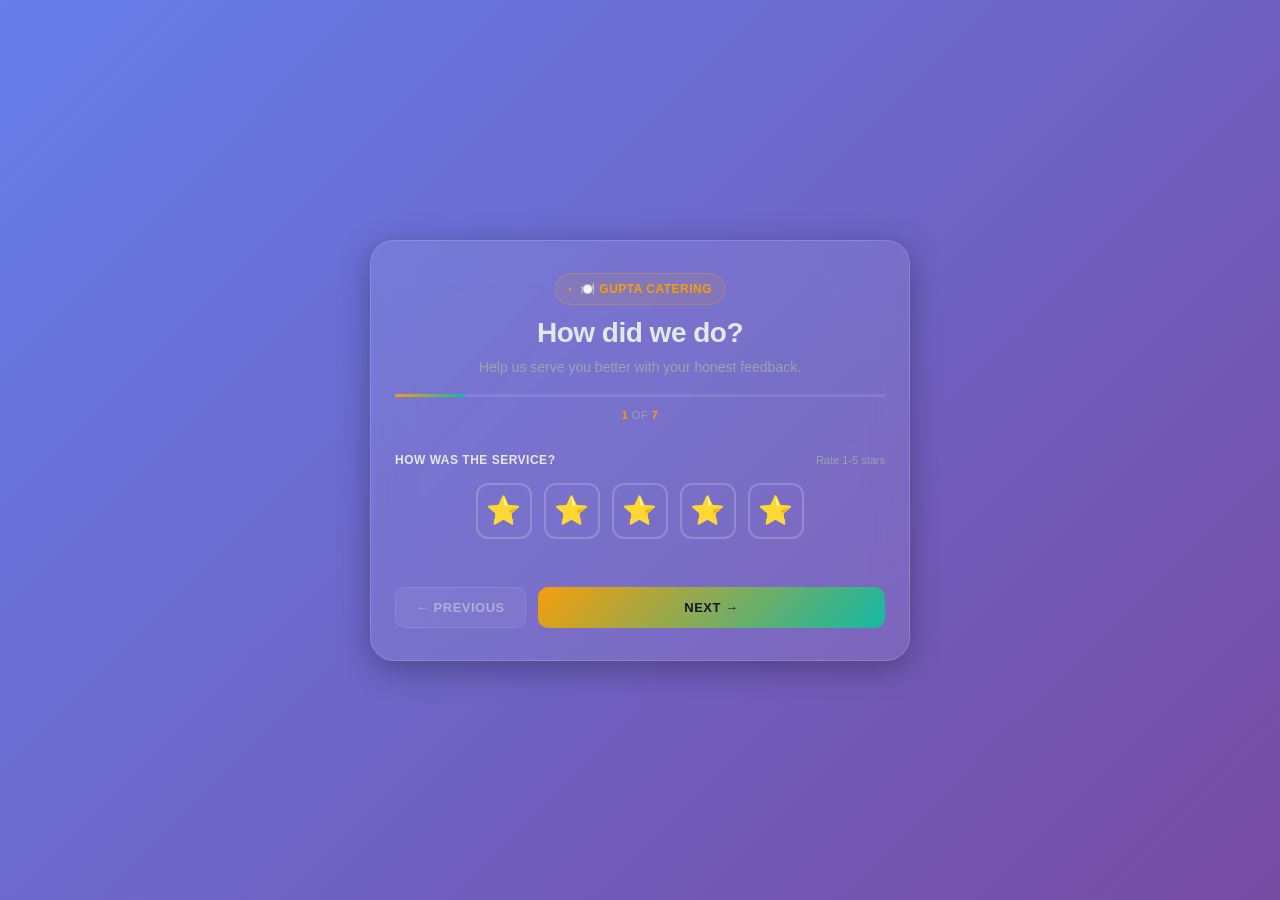
<file: review.html>
<!DOCTYPE html>
<html lang="en">
<head>
  <meta charset="UTF-8" />
  <meta name="viewport" content="width=device-width, initial-scale=1.0" />
  <title>Gupta Catering – Event Feedback</title>
  <link rel="stylesheet" href="https://cdnjs.cloudflare.com/ajax/libs/font-awesome/6.4.0/css/all.min.css" />
  <style>
    * {
      margin: 0;
      padding: 0;
      box-sizing: border-box;
    }

    :root {
      --primary-gold: #f59e0b;
      --primary-dark: #1f2937;
      --primary-light: #f3f4f6;
      --accent-teal: #14b8a6;
      --text-dark: #111827;
      --text-light: #e5e7eb;
      --text-muted: #9ca3af;
      --bg-dark: #0f172a;
      --glass-bg: rgba(255, 255, 255, 0.08);
      --glass-border: rgba(255, 255, 255, 0.15);
      --success-green: #10b981;
      --danger-red: #ef4444;
    }

    body {
      font-family: "Inter", -apple-system, BlinkMacSystemFont, "Segoe UI", sans-serif;
      background: linear-gradient(135deg, #667eea 0%, #764ba2 100%);
      min-height: 100vh;
      display: flex;
      align-items: center;
      justify-content: center;
      padding: 16px;
      color: var(--text-dark);
    }

    .container {
      width: 100%;
      max-width: 540px;
    }

    /* Glassmorphism Card */
    .card {
      background: var(--glass-bg);
      backdrop-filter: blur(20px);
      border: 1px solid var(--glass-border);
      border-radius: 24px;
      padding: 32px 24px;
      box-shadow: 0 8px 32px rgba(0, 0, 0, 0.3);
      animation: slideUp 0.5s ease-out;
    }

    @keyframes slideUp {
      from {
        opacity: 0;
        transform: translateY(20px);
      }
      to {
        opacity: 1;
        transform: translateY(0);
      }
    }

    /* Header */
    .header {
      text-align: center;
      margin-bottom: 32px;
    }

    .logo-badge {
      display: inline-flex;
      align-items: center;
      gap: 8px;
      background: rgba(245, 158, 11, 0.1);
      border: 1px solid rgba(245, 158, 11, 0.3);
      padding: 8px 12px;
      border-radius: 999px;
      font-size: 12px;
      font-weight: 600;
      color: var(--primary-gold);
      text-transform: uppercase;
      letter-spacing: 0.5px;
      margin-bottom: 12px;
    }

    .logo-badge::before {
      content: "●";
      color: var(--primary-gold);
      font-size: 6px;
      animation: pulse 2s ease-in-out infinite;
    }

    @keyframes pulse {
      0%, 100% { opacity: 1; }
      50% { opacity: 0.5; }
    }

    .header h1 {
      font-size: 28px;
      font-weight: 700;
      color: var(--text-light);
      margin-bottom: 8px;
      letter-spacing: -0.5px;
    }

    .header p {
      color: var(--text-muted);
      font-size: 14px;
      line-height: 1.5;
    }

    .progress-bar {
      width: 100%;
      height: 3px;
      background: rgba(255, 255, 255, 0.1);
      border-radius: 999px;
      margin-top: 16px;
      overflow: hidden;
    }

    .progress-fill {
      height: 100%;
      background: linear-gradient(90deg, var(--primary-gold), var(--accent-teal));
      transition: width 0.3s ease;
    }

    .step-counter {
      font-size: 11px;
      color: var(--text-muted);
      text-transform: uppercase;
      letter-spacing: 0.5px;
      margin-top: 12px;
    }

    .step-counter strong {
      color: var(--primary-gold);
    }

    /* Form Container */
    form {
      display: flex;
      flex-direction: column;
      gap: 24px;
    }

    /* Steps */
    .step {
      display: none;
      animation: fadeIn 0.3s ease-out;
    }

    .step.active {
      display: block;
    }

    @keyframes fadeIn {
      from {
        opacity: 0;
        transform: translateY(10px);
      }
      to {
        opacity: 1;
        transform: translateY(0);
      }
    }

    /* Field Styles */
    .field-label {
      display: flex;
      justify-content: space-between;
      align-items: center;
      margin-bottom: 12px;
    }

    .field-label label {
      font-size: 12px;
      font-weight: 600;
      text-transform: uppercase;
      letter-spacing: 0.5px;
      color: var(--text-light);
    }

    .field-label .optional {
      font-size: 11px;
      color: var(--text-muted);
      font-weight: 400;
    }

    /* 5-Star Rating */
    .stars-container {
      display: flex;
      gap: 12px;
      justify-content: center;
      margin-top: 16px;
    }

    .star-btn {
      width: 56px;
      height: 56px;
      border: 2px solid rgba(255, 255, 255, 0.2);
      background: transparent;
      border-radius: 12px;
      font-size: 28px;
      cursor: pointer;
      transition: all 0.2s ease;
      display: flex;
      align-items: center;
      justify-content: center;
    }

    .star-btn:hover {
      border-color: var(--primary-gold);
      transform: scale(1.1);
    }

    .star-btn.active {
      background: rgba(245, 158, 11, 0.2);
      border-color: var(--primary-gold);
    }

    /* Emoji Rating */
    .emoji-container {
      display: grid;
      grid-template-columns: repeat(3, 1fr);
      gap: 12px;
      margin-top: 16px;
    }

    .emoji-btn {
      padding: 16px;
      background: rgba(255, 255, 255, 0.05);
      border: 2px solid rgba(255, 255, 255, 0.1);
      border-radius: 14px;
      cursor: pointer;
      font-size: 32px;
      transition: all 0.2s ease;
      display: flex;
      flex-direction: column;
      align-items: center;
      gap: 6px;
    }

    .emoji-btn span {
      font-size: 10px;
      color: var(--text-muted);
    }

    .emoji-btn:hover {
      border-color: var(--primary-gold);
      background: rgba(245, 158, 11, 0.1);
      transform: translateY(-2px);
    }

    .emoji-btn.active {
      background: rgba(245, 158, 11, 0.2);
      border-color: var(--primary-gold);
    }

    /* Chips/Tags */
    .chips-container {
      display: flex;
      flex-wrap: wrap;
      gap: 10px;
      margin-top: 16px;
    }

    .chip-btn {
      padding: 10px 14px;
      background: rgba(255, 255, 255, 0.05);
      border: 1px solid rgba(255, 255, 255, 0.15);
      border-radius: 20px;
      color: var(--text-light);
      font-size: 13px;
      cursor: pointer;
      transition: all 0.2s ease;
      font-weight: 500;
    }

    .chip-btn:hover {
      border-color: var(--primary-gold);
      background: rgba(245, 158, 11, 0.1);
    }

    .chip-btn.active {
      background: rgba(245, 158, 11, 0.2);
      border-color: var(--primary-gold);
      color: var(--primary-gold);
    }

    /* Input Fields */
    .input-field {
      position: relative;
    }

    input,
    textarea,
    select {
      width: 100%;
      padding: 12px 14px;
      background: rgba(255, 255, 255, 0.08);
      border: 1px solid rgba(255, 255, 255, 0.15);
      border-radius: 10px;
      color: var(--text-light);
      font-size: 14px;
      font-family: inherit;
      transition: all 0.2s ease;
    }

    input::placeholder,
    textarea::placeholder {
      color: var(--text-muted);
    }

    input:focus,
    textarea:focus,
    select:focus {
      outline: none;
      border-color: var(--primary-gold);
      background: rgba(255, 255, 255, 0.12);
      box-shadow: 0 0 0 3px rgba(245, 158, 11, 0.1);
    }

    textarea {
      resize: vertical;
      min-height: 80px;
    }

    /* Checkbox */
    .checkbox-group {
      display: flex;
      align-items: center;
      gap: 10px;
      margin-top: 12px;
    }

    .checkbox-group input[type="checkbox"] {
      width: 18px;
      height: 18px;
      cursor: pointer;
      accent-color: var(--primary-gold);
    }

    .checkbox-group label {
      font-size: 13px;
      color: var(--text-light);
      cursor: pointer;
    }

    /* Manual input (for "Other" dish) */
    .other-input-wrapper {
      display: none;
      margin-top: 12px;
    }

    .other-input-wrapper.show {
      display: block;
    }

    /* Navigation Buttons */
    .button-group {
      display: flex;
      gap: 12px;
      margin-top: 24px;
      justify-content: space-between;
    }

    button {
      padding: 12px 20px;
      border: none;
      border-radius: 10px;
      font-size: 13px;
      font-weight: 600;
      cursor: pointer;
      transition: all 0.2s ease;
      text-transform: uppercase;
      letter-spacing: 0.5px;
    }

    .btn-secondary {
      background: rgba(255, 255, 255, 0.1);
      border: 1px solid rgba(255, 255, 255, 0.2);
      color: var(--text-light);
    }

    .btn-secondary:hover {
      background: rgba(255, 255, 255, 0.15);
    }

    .btn-secondary:disabled {
      opacity: 0.5;
      cursor: not-allowed;
    }

    .btn-primary {
      background: linear-gradient(135deg, var(--primary-gold), var(--accent-teal));
      color: var(--text-dark);
      flex-grow: 1;
    }

    .btn-primary:hover {
      transform: translateY(-2px);
      box-shadow: 0 8px 16px rgba(245, 158, 11, 0.3);
    }

    .btn-primary:active {
      transform: translateY(0);
    }

    /* Thank You Screen */
    .thankyou-screen {
      display: none;
      text-align: center;
      animation: fadeIn 0.4s ease-out;
    }

    .thankyou-screen.active {
      display: block;
    }

    .thankyou-icon {
      font-size: 64px;
      margin-bottom: 16px;
      animation: bounce 0.6s ease-in-out;
    }

    @keyframes bounce {
      0%, 100% { transform: translateY(0); }
      50% { transform: translateY(-10px); }
    }

    .thankyou-screen h2 {
      font-size: 24px;
      color: var(--text-light);
      margin-bottom: 8px;
    }

    .thankyou-screen p {
      color: var(--text-muted);
      font-size: 14px;
      line-height: 1.6;
      margin-bottom: 24px;
    }

    .social-links {
      display: flex;
      flex-direction: column;
      gap: 12px;
      margin-top: 20px;
    }

    .social-btn {
      display: flex;
      align-items: center;
      justify-content: center;
      gap: 10px;
      padding: 14px 20px;
      background: rgba(255, 255, 255, 0.1);
      border: 1px solid rgba(255, 255, 255, 0.2);
      border-radius: 10px;
      color: var(--text-light);
      text-decoration: none;
      font-size: 13px;
      font-weight: 600;
      cursor: pointer;
      transition: all 0.2s ease;
    }

    .social-btn:hover {
      background: rgba(245, 158, 11, 0.2);
      border-color: var(--primary-gold);
      color: var(--primary-gold);
    }

    /* Error Message */
    .error-msg {
      color: var(--danger-red);
      font-size: 12px;
      margin-top: 6px;
      display: none;
    }

    .error-msg.show {
      display: block;
    }

    @media (max-width: 480px) {
      .card {
        padding: 24px 16px;
      }

      .header h1 {
        font-size: 24px;
      }

      .emoji-container {
        grid-template-columns: repeat(3, 1fr);
      }

      .stars-container {
        gap: 8px;
      }

      .star-btn {
        width: 48px;
        height: 48px;
        font-size: 24px;
      }

      .button-group {
        flex-direction: column;
      }

      button {
        width: 100%;
      }
    }
  </style>
</head>
<body>
  <div class="container">
    <div class="card">
      <!-- Header -->
      <div class="header">
        <div class="logo-badge">🍽️ Gupta Catering</div>
        <h1>How did we do?</h1>
        <p>Help us serve you better with your honest feedback.</p>
        <div class="progress-bar">
          <div class="progress-fill" id="progressFill"></div>
        </div>
        <div class="step-counter">
          <strong id="currentStep">1</strong> of <strong>7</strong>
        </div>
      </div>

      <!-- Form -->
      <form id="feedbackForm" action="https://formsubmit.co/ashishkumariit256@gmail.com" method="POST">
        <input type="hidden" name="_subject" value="New Catering Event Feedback" />
        <input type="hidden" name="_captcha" value="false" />
        <input type="text" name="_honey" style="display:none" />

        <!-- STEP 1: Service Rating -->
        <div class="step active" data-step="1">
          <div class="field-label">
            <label>How was the Service?</label>
            <span class="optional">Rate 1-5 stars</span>
          </div>
          <div class="stars-container">
            <button type="button" class="star-btn" data-value="1" data-field="service_rating">⭐</button>
            <button type="button" class="star-btn" data-value="2" data-field="service_rating">⭐</button>
            <button type="button" class="star-btn" data-value="3" data-field="service_rating">⭐</button>
            <button type="button" class="star-btn" data-value="4" data-field="service_rating">⭐</button>
            <button type="button" class="star-btn" data-value="5" data-field="service_rating">⭐</button>
          </div>
          <input type="hidden" name="Service Rating" id="service_rating" value="" />
          <div class="error-msg" id="service_rating-error">Please rate the service</div>
        </div>

        <!-- STEP 2: Food Quality -->
        <div class="step" data-step="2">
          <div class="field-label">
            <label>How was the Food?</label>
            <span class="optional">Pick your vibe</span>
          </div>
          <div class="emoji-container">
            <button type="button" class="emoji-btn" data-value="Amazing" data-field="food_quality">
              😍
              <span>Amazing</span>
            </button>
            <button type="button" class="emoji-btn" data-value="Great" data-field="food_quality">
              😋
              <span>Great</span>
            </button>
            <button type="button" class="emoji-btn" data-value="Good" data-field="food_quality">
              🙂
              <span>Good</span>
            </button>
            <button type="button" class="emoji-btn" data-value="Average" data-field="food_quality">
              😐
              <span>Average</span>
            </button>
            <button type="button" class="emoji-btn" data-value="Needs Improvement" data-field="food_quality">
              😕
              <span>Could be better</span>
            </button>
            <button type="button" class="emoji-btn" data-value="Poor" data-field="food_quality">
              😞
              <span>Poor</span>
            </button>
          </div>
          <input type="hidden" name="Food Quality" id="food_quality" value="" />
          <div class="error-msg" id="food_quality-error">Please rate the food</div>
        </div>

        <!-- STEP 3: Favorite Dish -->
        <div class="step" data-step="3">
          <div class="field-label">
            <label>Which was your favorite?</label>
            <span class="optional">Pick one or type</span>
          </div>
          <div class="chips-container">
            <button type="button" class="chip-btn" data-value="Snacks" data-field="favorite_dish">
              Snacks
            </button>
            <button type="button" class="chip-btn" data-value="Main Course" data-field="favorite_dish">
              Main Course
            </button>
            <button type="button" class="chip-btn" data-value="Desserts" data-field="favorite_dish">
              Desserts
            </button>
            <button type="text" class="chip-btn" data-value="Other" data-field="favorite_dish" id="other-btn">
              Other
            </button>
          </div>
          <div class="other-input-wrapper" id="other-input-wrapper">
            <input type="text" id="other-dish-input" placeholder="Type the dish name" />
          </div>
          <input type="hidden" name="Favorite Dish" id="favorite_dish" value="" />
          <div class="error-msg" id="favorite_dish-error">Please select or type a dish</div>
        </div>

        <!-- STEP 4: Additional Feedback -->
        <div class="step" data-step="4">
          <div class="field-label">
            <label>What could we improve?</label>
            <span class="optional">Optional</span>
          </div>
          <div class="input-field">
            <textarea
              name="Feedback"
              id="feedback"
              placeholder="Share your thoughts, suggestions, or compliments..."
            ></textarea>
          </div>
        </div>

        <!-- STEP 5: Recommendation Score -->
        <div class="step" data-step="5">
          <div class="field-label">
            <label>Would you recommend us?</label>
            <span class="optional">0 = No, 10 = Definitely</span>
          </div>
          <div class="input-field">
            <select name="Recommendation Score" id="recommendation" required>
              <option value="">Select a score</option>
              <option value="0">0 – Not at all</option>
              <option value="1">1</option>
              <option value="2">2</option>
              <option value="3">3</option>
              <option value="4">4</option>
              <option value="5">5 – Neutral</option>
              <option value="6">6</option>
              <option value="7">7</option>
              <option value="8">8</option>
              <option value="9">9</option>
              <option value="10">10 – Absolutely</option>
            </select>
          </div>
          <div class="error-msg" id="recommendation-error">Please select a score</div>
        </div>

        <!-- STEP 6: Contact Info -->
        <div class="step" data-step="6">
          <div class="field-label">
            <label>Let's stay in touch</label>
            <span class="optional">For future events</span>
          </div>
          <div class="input-field">
            <input type="text" name="Name" id="name" placeholder="Your first name" />
          </div>
          <div class="input-field" style="margin-top: 12px;">
            <input type="email" name="Email" id="email" placeholder="your.email@example.com" />
          </div>
          <div class="input-field" style="margin-top: 12px;">
            <input type="tel" name="Phone" id="phone" placeholder="Your phone number (optional)" />
          </div>
          <div class="checkbox-group">
            <input type="checkbox" id="brochure" name="Send Brochure" value="Yes" />
            <label for="brochure">Send me a brochure for my next corporate event</label>
          </div>
        </div>

        <!-- STEP 7: Consent -->
        <div class="step" data-step="7">
          <div class="field-label">
            <label>Help us grow</label>
            <span class="optional">Optional</span>
          </div>
          <div class="checkbox-group">
            <input type="checkbox" id="consent" name="Allow Marketing" value="Yes" />
            <label for="consent">I'm happy to be contacted about future events and offers</label>
          </div>
          <div class="checkbox-group">
            <input type="checkbox" id="testimonial" name="Use as Testimonial" value="Yes" />
            <label for="testimonial">You can feature my feedback (first name only) on your website</label>
          </div>
        </div>

        <!-- Navigation Buttons -->
        <div class="button-group">
          <button type="button" class="btn-secondary" id="prevBtn" disabled>
            ← Previous
          </button>
          <button type="button" class="btn-primary" id="nextBtn">
            Next →
          </button>
          <button type="submit" class="btn-primary" id="submitBtn" style="display: none;">
            Submit Feedback
          </button>
        </div>
      </form>

      <!-- Thank You Screen -->
      <div class="thankyou-screen" id="thankyouScreen">
        <div class="thankyou-icon">🎉</div>
        <h2>Shukriya!</h2>
        <p>Your feedback is precious to us and helps us serve you better at every celebration.</p>
        <p style="margin-top: 16px; font-size: 12px; color: var(--text-muted);">
          Watch for our seasonal menus and special offers coming your way.
        </p>
        <div class="social-links">
          <a href="https://ashish7973.github.io/Gupta-Catering-Delight/" target="_blank" rel="noopener" class="social-btn">
            <i class="fas fa-globe"></i> Visit Our Website
          </a>
          <a href="https://instagram.com/gupta_catering_ludhiana" target="_blank" rel="noopener" class="social-btn">
            <i class="fab fa-instagram"></i> Follow us on Instagram
          </a>
        </div>
      </div>
    </div>
  </div>

  <script>
    const form = document.getElementById("feedbackForm");
    const steps = Array.from(document.querySelectorAll(".step"));
    const prevBtn = document.getElementById("prevBtn");
    const nextBtn = document.getElementById("nextBtn");
    const submitBtn = document.getElementById("submitBtn");
    const currentStepDisplay = document.getElementById("currentStep");
    const progressFill = document.getElementById("progressFill");
    const thankyouScreen = document.getElementById("thankyouScreen");
    const otherBtn = document.getElementById("other-btn");
    const otherInputWrapper = document.getElementById("other-input-wrapper");
    const otherDishInput = document.getElementById("other-dish-input");

    let currentStep = 0;

    function updateUI() {
      steps.forEach((step, index) => {
        step.classList.toggle("active", index === currentStep);
      });

      const stepNum = currentStep + 1;
      currentStepDisplay.textContent = stepNum;
      progressFill.style.width = (stepNum / steps.length) * 100 + "%";

      prevBtn.disabled = currentStep === 0;
      nextBtn.style.display = currentStep === steps.length - 1 ? "none" : "inline-block";
      submitBtn.style.display = currentStep === steps.length - 1 ? "inline-block" : "none";
    }

    function validateCurrentStep() {
      const step = steps[currentStep];
      const inputs = step.querySelectorAll("input[required], select[required]");

      for (let input of inputs) {
        if (!input.value) {
          document.getElementById(input.id + "-error")?.classList.add("show");
          return false;
        }
        document.getElementById(input.id + "-error")?.classList.remove("show");
      }

      // Custom validations
      if (currentStep === 0) {
        if (!document.getElementById("service_rating").value) {
          document.getElementById("service_rating-error").classList.add("show");
          return false;
        }
      }
      if (currentStep === 1) {
        if (!document.getElementById("food_quality").value) {
          document.getElementById("food_quality-error").classList.add("show");
          return false;
        }
      }
      if (currentStep === 2) {
        const dishField = document.getElementById("favorite_dish").value;
        const otherDish = otherDishInput.value.trim();
        if (!dishField && !otherDish) {
          document.getElementById("favorite_dish-error").classList.add("show");
          return false;
        }
        document.getElementById("favorite_dish-error").classList.remove("show");
      }

      return true;
    }

    nextBtn.addEventListener("click", () => {
      if (!validateCurrentStep()) return;
      if (currentStep < steps.length - 1) {
        currentStep++;
        updateUI();
        window.scrollTo({ top: 0, behavior: "smooth" });
      }
    });

    prevBtn.addEventListener("click", () => {
      if (currentStep > 0) {
        currentStep--;
        updateUI();
        window.scrollTo({ top: 0, behavior: "smooth" });
      }
    });

    // Star rating
    document.querySelectorAll(".star-btn").forEach((btn) => {
      btn.addEventListener("click", () => {
        const field = btn.dataset.field;
        const value = btn.dataset.value;
        document.getElementById(field).value = value;

        document.querySelectorAll(`.star-btn[data-field="${field}"]`).forEach((b) => {
          b.classList.remove("active");
        });
        btn.classList.add("active");
      });
    });

    // Emoji rating
    document.querySelectorAll(".emoji-btn").forEach((btn) => {
      btn.addEventListener("click", () => {
        const field = btn.dataset.field;
        const value = btn.dataset.value;
        document.getElementById(field).value = value;

        document.querySelectorAll(`.emoji-btn[data-field="${field}"]`).forEach((b) => {
          b.classList.remove("active");
        });
        btn.classList.add("active");
      });
    });

    // Chip selection
    document.querySelectorAll(".chip-btn").forEach((btn) => {
      btn.addEventListener("click", () => {
        const field = btn.dataset.field;
        const value = btn.dataset.value;

        if (value === "Other") {
          otherInputWrapper.classList.add("show");
          otherDishInput.focus();
          return;
        }

        otherInputWrapper.classList.remove("show");
        document.getElementById(field).value = value;

        document.querySelectorAll(`.chip-btn[data-field="${field}"]`).forEach((b) => {
          b.classList.remove("active");
        });
        btn.classList.add("active");
      });
    });

    // Handle "Other" input
    otherDishInput.addEventListener("input", () => {
      const value = otherDishInput.value.trim();
      if (value) {
        document.getElementById("favorite_dish").value = value;
        otherBtn.classList.add("active");
      }
    });

    // Form submission
    form.addEventListener("submit", async (e) => {
      e.preventDefault();

      const formData = new FormData(form);
      try {
        const response = await fetch(form.action, {
          method: "POST",
          body: formData,
        });

        if (response.ok) {
          form.style.display = "none";
          thankyouScreen.classList.add("active");
          window.scrollTo({ top: 0, behavior: "smooth" });
        } else {
          alert("There was an issue. Please try again.");
        }
      } catch (error) {
        console.error("Error:", error);
        alert("An error occurred. Please check your connection and try again.");
      }
    });

    updateUI();
  </script>
</body>
</html>
</file>
